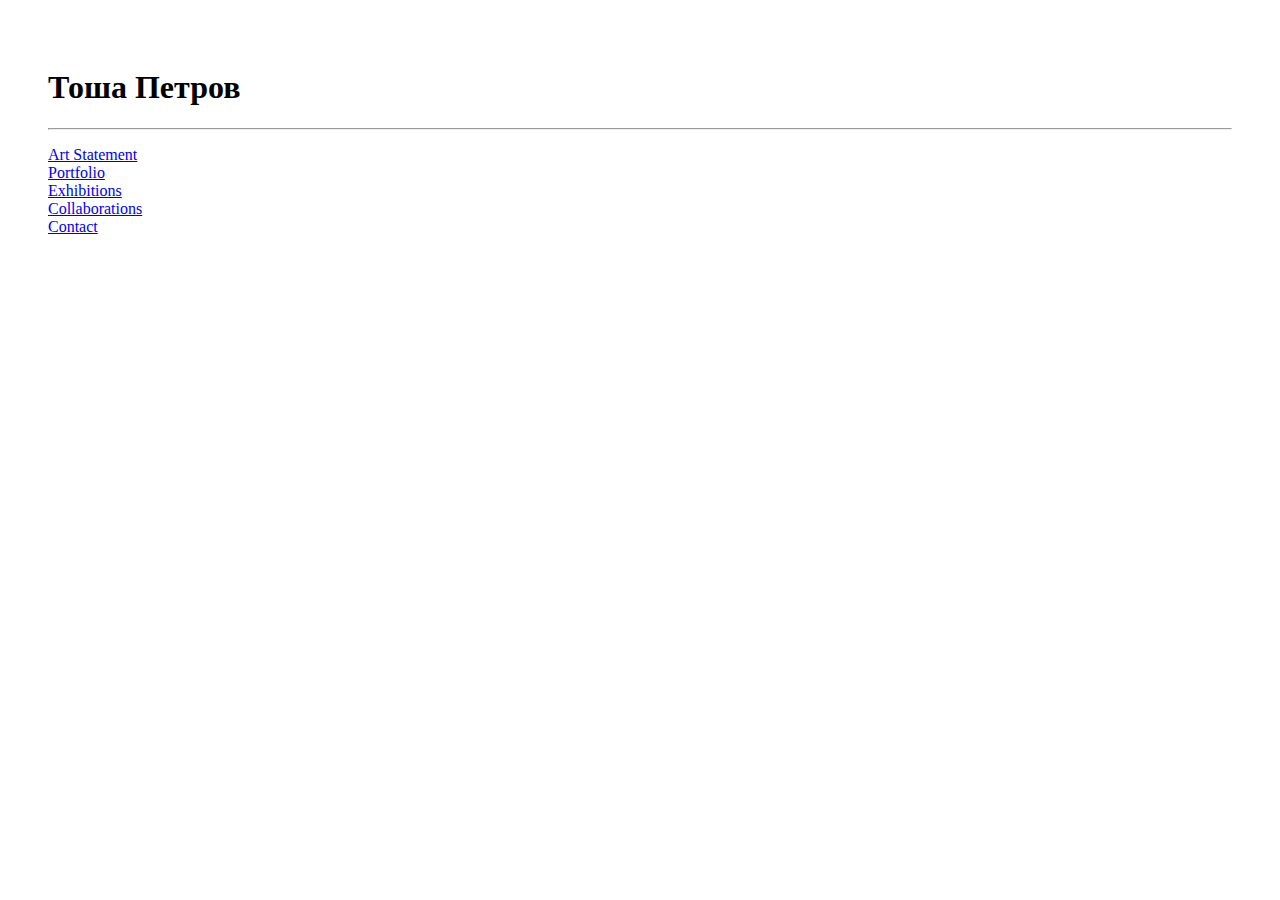
<file: index.html>
<!DOCTYPE html>
<html lang="en">
<head>
  <meta charset="UTF-8">
  <meta name="description" content="Портфолио художника Тоши Петрова: выставки, нейроарт, коллаборации с музеями и театром.">
  <meta name="keywords" content="художник, портфолио, современное искусство, нейроарт, видеоарт, выставки, искусственный интеллект, Тоша Петров">
  <meta name="author" content="Tosha Petrov">
  <title>Тоша Петров – Художник</title>
</head>
<body style="font-family: serif; background: white; padding: 40px;">
  <h1>Тоша Петров</h1>
  <hr>
  <ul style="list-style: none; padding-left: 0;">
    <li><a href="art-statement.html">Art Statement</a></li>
    <li><a href="portfolio.html">Portfolio</a></li>
    <li><a href="exhibitions.html">Exhibitions</a></li>
    <li><a href="collaborations.html">Collaborations</a></li>
    <li><a href="contact.html">Contact</a></li>
  </ul>
</body>
</html>
</file>
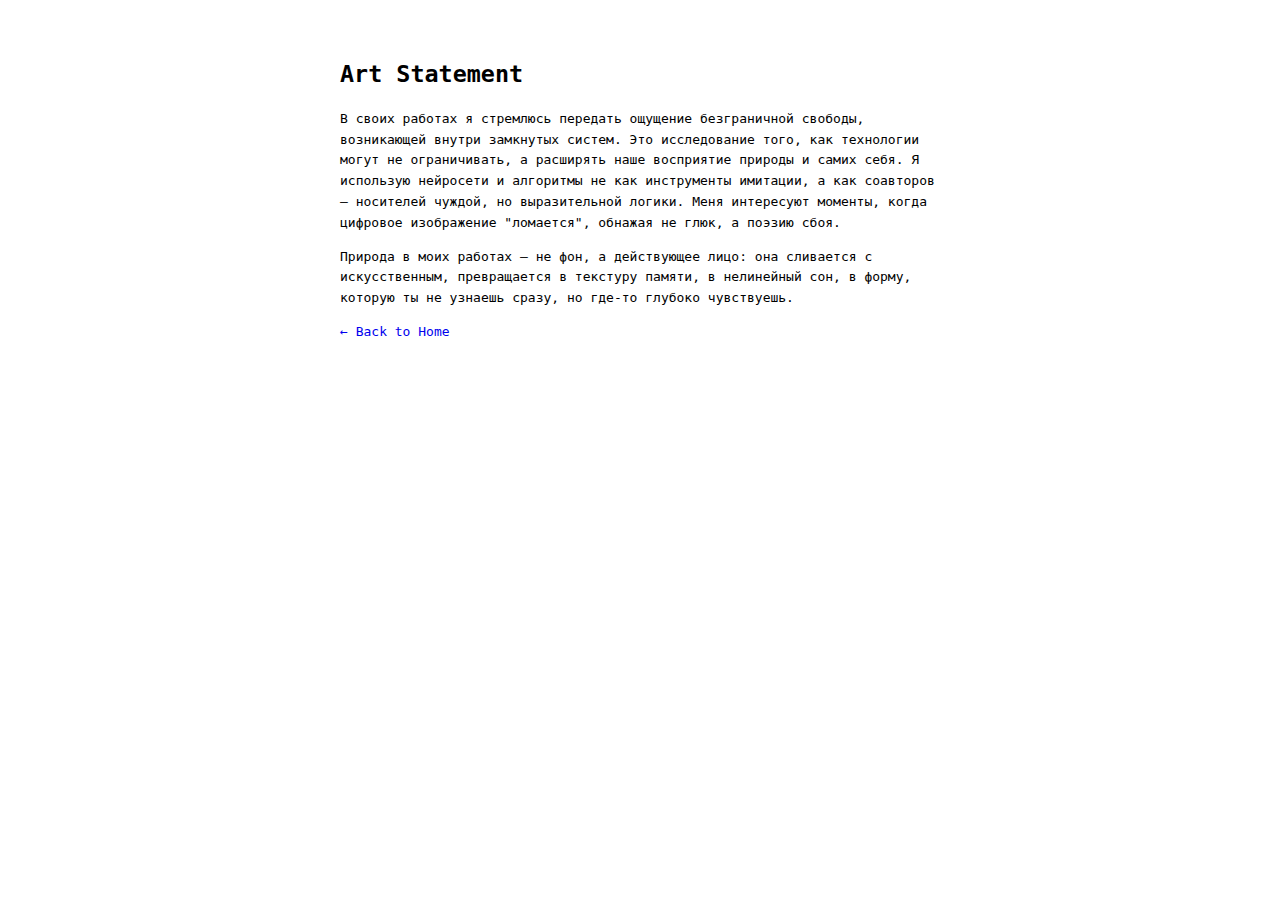
<file: art-statement.html>
<!DOCTYPE html>
<html lang="en">
<head>
  <meta charset="UTF-8">
  <title>Art Statement – Tosha Petrov</title>
  <link rel="stylesheet" href="style.css">
  <meta name="description" content="Art Statement художника Тоша Петров.">
  <link rel="icon" href="https://fav.farm/✍%EF%B8%8F" type="image/x-icon">
  <!-- Yandex.Metrika counter -->
<script type="text/javascript" >
   (function(m,e,t,r,i,k,a){m[i]=m[i]||function(){(m[i].a=m[i].a||[]).push(arguments)};
   m[i].l=1*new Date();
   for (var j = 0; j < document.scripts.length; j++) {if (document.scripts[j].src === r) { return; }}
   k=e.createElement(t),a=e.getElementsByTagName(t)[0],k.async=1,k.src=r,a.parentNode.insertBefore(k,a)})
   (window, document, "script", "https://mc.yandex.ru/metrika/tag.js", "ym");

   ym(102196430, "init", {
        clickmap:true,
        trackLinks:true,
        accurateTrackBounce:true,
        webvisor:true
   });
</script>
<noscript><div><img src="https://mc.yandex.ru/watch/102196430" style="position:absolute; left:-9999px;" alt="" /></div></noscript>
<!-- /Yandex.Metrika counter -->
</head>
<body>
  <h1>Art Statement</h1>
  <p>
    В своих работах я стремлюсь передать ощущение безграничной свободы, возникающей внутри замкнутых систем. Это исследование того, как технологии могут не ограничивать, а расширять наше восприятие природы и самих себя.
Я использую нейросети и алгоритмы не как инструменты имитации, а как соавторов — носителей чуждой, но выразительной логики. Меня интересуют моменты, когда цифровое изображение "ломается", обнажая не глюк, а поэзию сбоя.
</p>
<p>
Природа в моих работах — не фон, а действующее лицо: она сливается с искусственным, превращается в текстуру памяти, в нелинейный сон, в форму, которую ты не узнаешь сразу, но где-то глубоко чувствуешь.
  </p>
  <p><a href="index.html">← Back to Home</a></p>
</body>
</html>
</file>
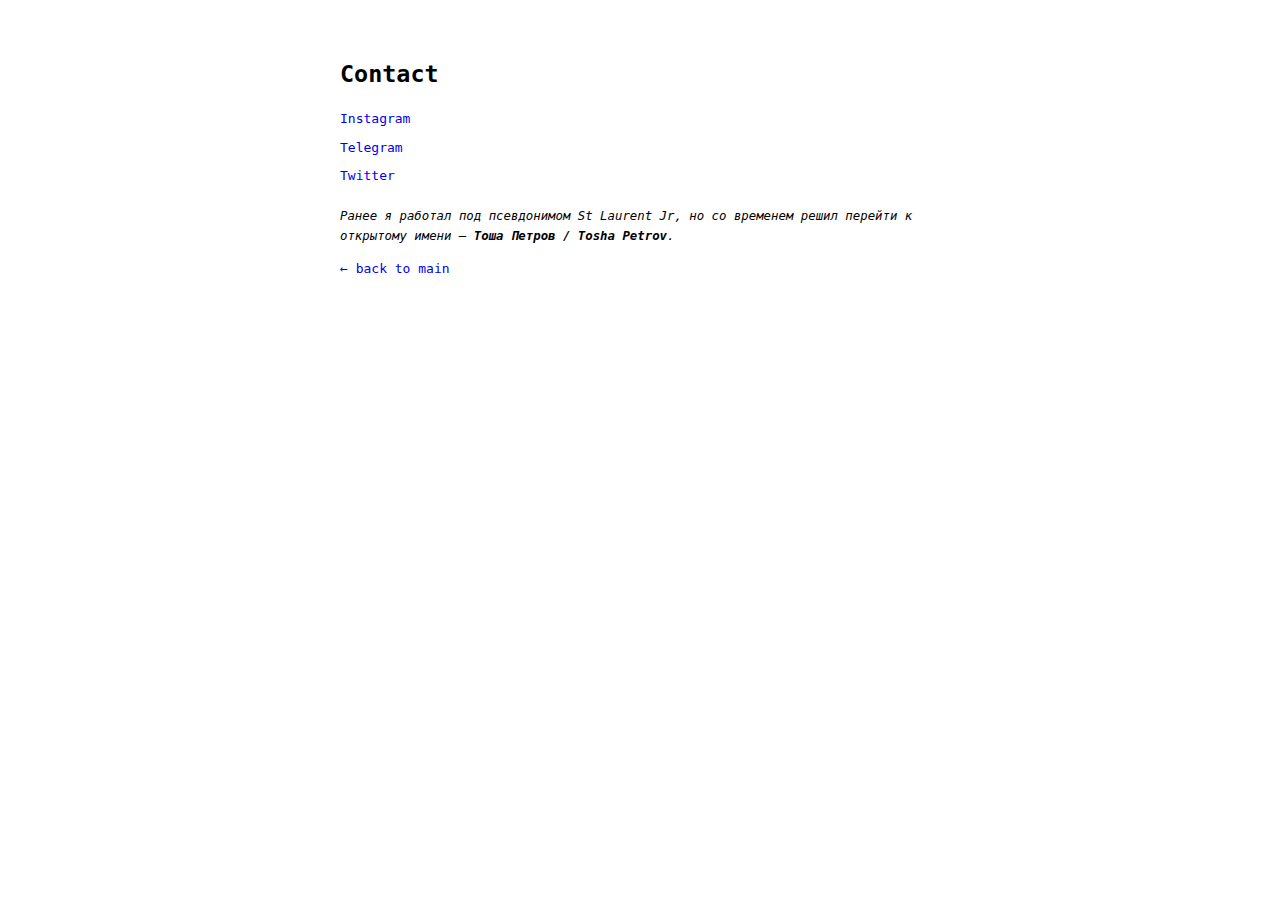
<file: contact.html>
<!DOCTYPE html>
<html lang="ru">
<head>
  <meta charset="UTF-8">
  <title>Contact — Tosha Petrov</title>
  <meta name="description" content="Контакты художника Тоши Петрова (ранее St Laurent Jr): Instagram, Telegram, Twitter.">
  <link rel="icon" href="https://fav.farm/📫" type="image/x-icon">
  <style>
    body {
      font-family: monospace;
      background-color: #ffffff;
      color: #000000;
      padding: 40px;
      max-width: 600px;
      margin: auto;
      line-height: 1.6;
    }
    h1 {
      font-size: 1.8em;
    }
    a {
      display: block;
      margin-bottom: 8px;
      color: #0000EE;
      text-decoration: none;
    }
    a:hover {
      text-decoration: underline;
    }
    .note {
      margin-top: 20px;
      font-style: italic;
      font-size: 0.95em;
    }
  </style>
</head>
<body>
  <h1>Contact</h1>

  <a href="https://instagram.com/your_username" target="_blank" rel="noopener noreferrer">Instagram</a>
  <a href="https://t.me/your_channel" target="_blank" rel="noopener noreferrer">Telegram</a>
  <a href="https://twitter.com/your_username" target="_blank" rel="noopener noreferrer">Twitter</a>

  <p class="note">Ранее я работал под псевдонимом <em>St Laurent Jr</em>, но со временем решил перейти к открытому имени — <strong>Тоша Петров / Tosha Petrov</strong>.</p>

  <a href="index.html">← back to main</a>
</body>
</html>
</file>
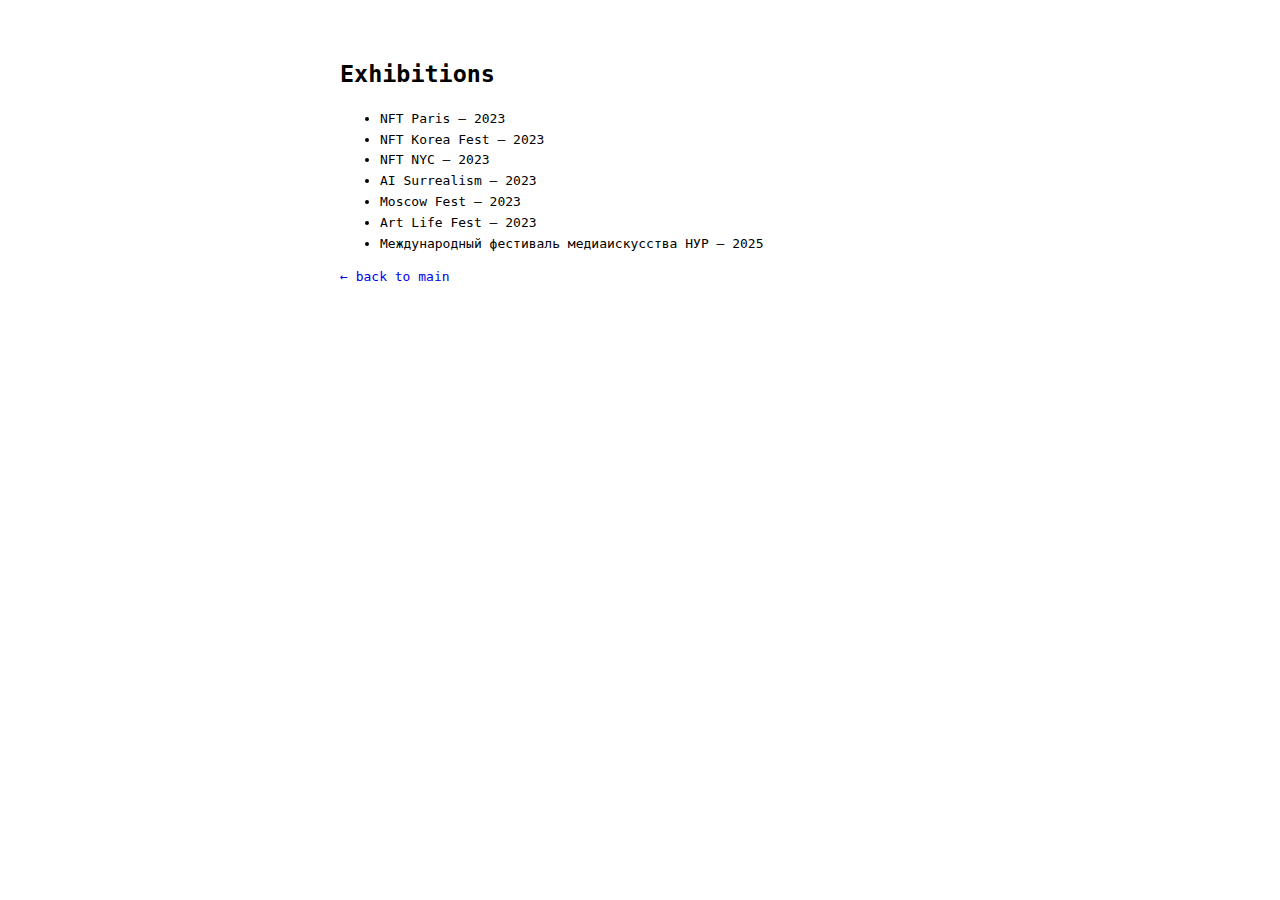
<file: exhibitions.html>
<!DOCTYPE html>
<html lang="ru">
<head>
  <meta charset="UTF-8">
  <title>Exhibitions — Tosha Petrov</title>
  <meta name="description" content="Выставки художника Тоши Петрова: NFT Paris, AI Surrealism, NFT NYC и другие.">
  <link rel="icon" href="https://fav.farm/🖼️" type="image/x-icon">
  <link rel="stylesheet" href="style.css">
</head>
<body>
  <h1>Exhibitions</h1>

  <ul>
    <li>NFT Paris — 2023</li>
    <li>NFT Korea Fest — 2023</li>
    <li>NFT NYC — 2023</li>
    <li>AI Surrealism — 2023</li>
    <li>Moscow Fest — 2023</li>
    <li>Art Life Fest — 2023</li>
    <li>Международный фестиваль медиаискусствa НУР — 2025</li>
  </ul>

  <a href="index.html">← back to main</a>
</body>
</html>
</file>
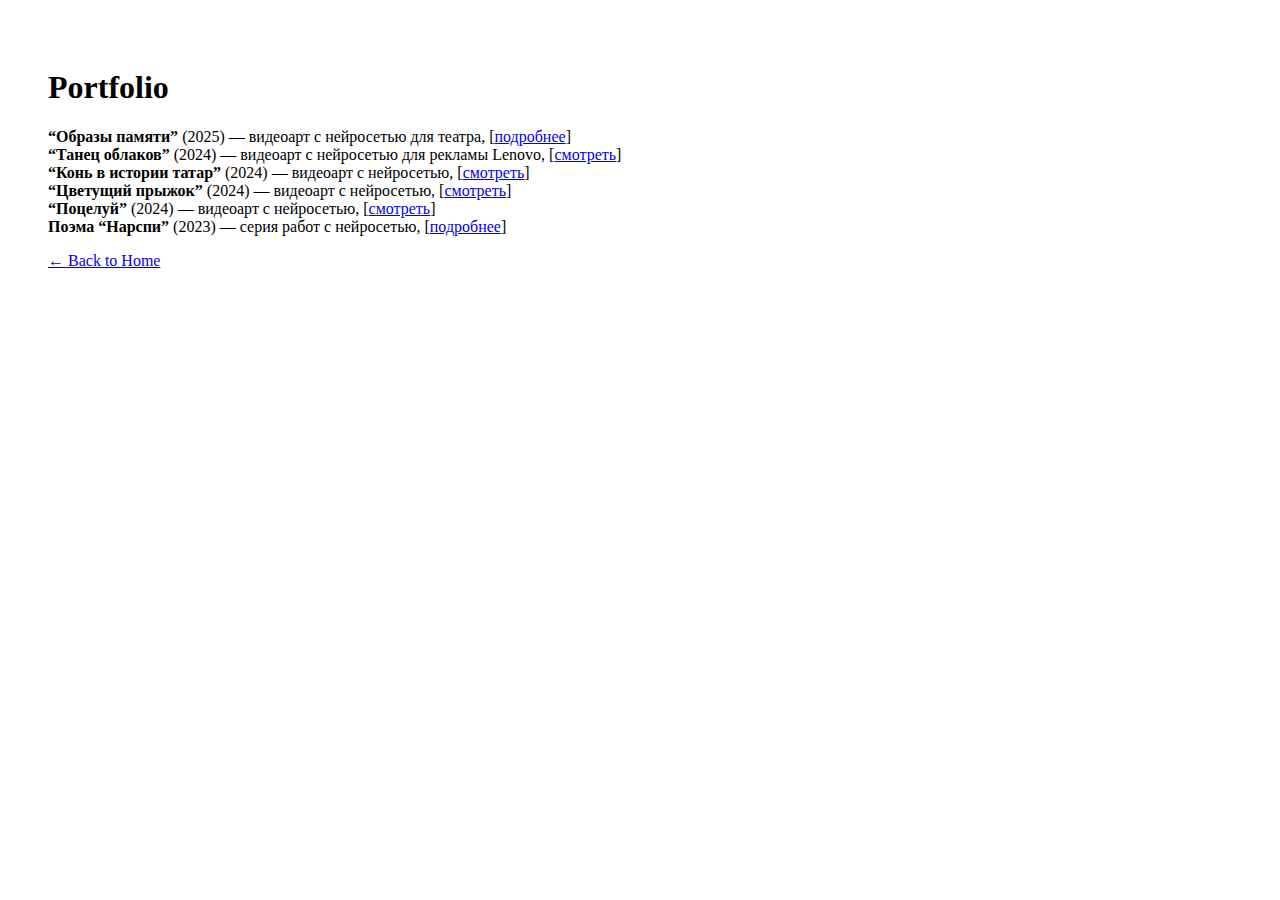
<file: portfolio.html>
<!DOCTYPE html>
<html lang="en">
<head>
  <meta charset="UTF-8">
  <title>Portfolio – Tosha Petrov</title>
</head>
<body style="font-family: serif; background: white; padding: 40px;">
  <h1>Portfolio</h1>

  <ul style="list-style: none; padding-left: 0;">
    <li><strong>“Образы памяти”</strong> (2025) — видеоарт с нейросетью для театра, [<a href="#">подробнее</a>]</li>
    <li><strong>“Танец облаков”</strong> (2024) — видеоарт с нейросетью для рекламы Lenovo, [<a href="#">смотреть</a>]</li>
    <li><strong>“Конь в истории татар”</strong> (2024) — видеоарт с нейросетью, [<a href="#">смотреть</a>]</li>
    <li><strong>“Цветущий прыжок”</strong> (2024) — видеоарт с нейросетью, [<a href="#">смотреть</a>]</li>
    <li><strong>“Поцелуй”</strong> (2024) — видеоарт с нейросетью, [<a href="#">смотреть</a>]</li>
    <li><strong>Поэма “Нарспи”</strong> (2023) — серия работ с нейросетью, [<a href="#">подробнее</a>]</li>
  </ul>

  <p><a href="index.html">← Back to Home</a></p>
</body>
</html>
</file>
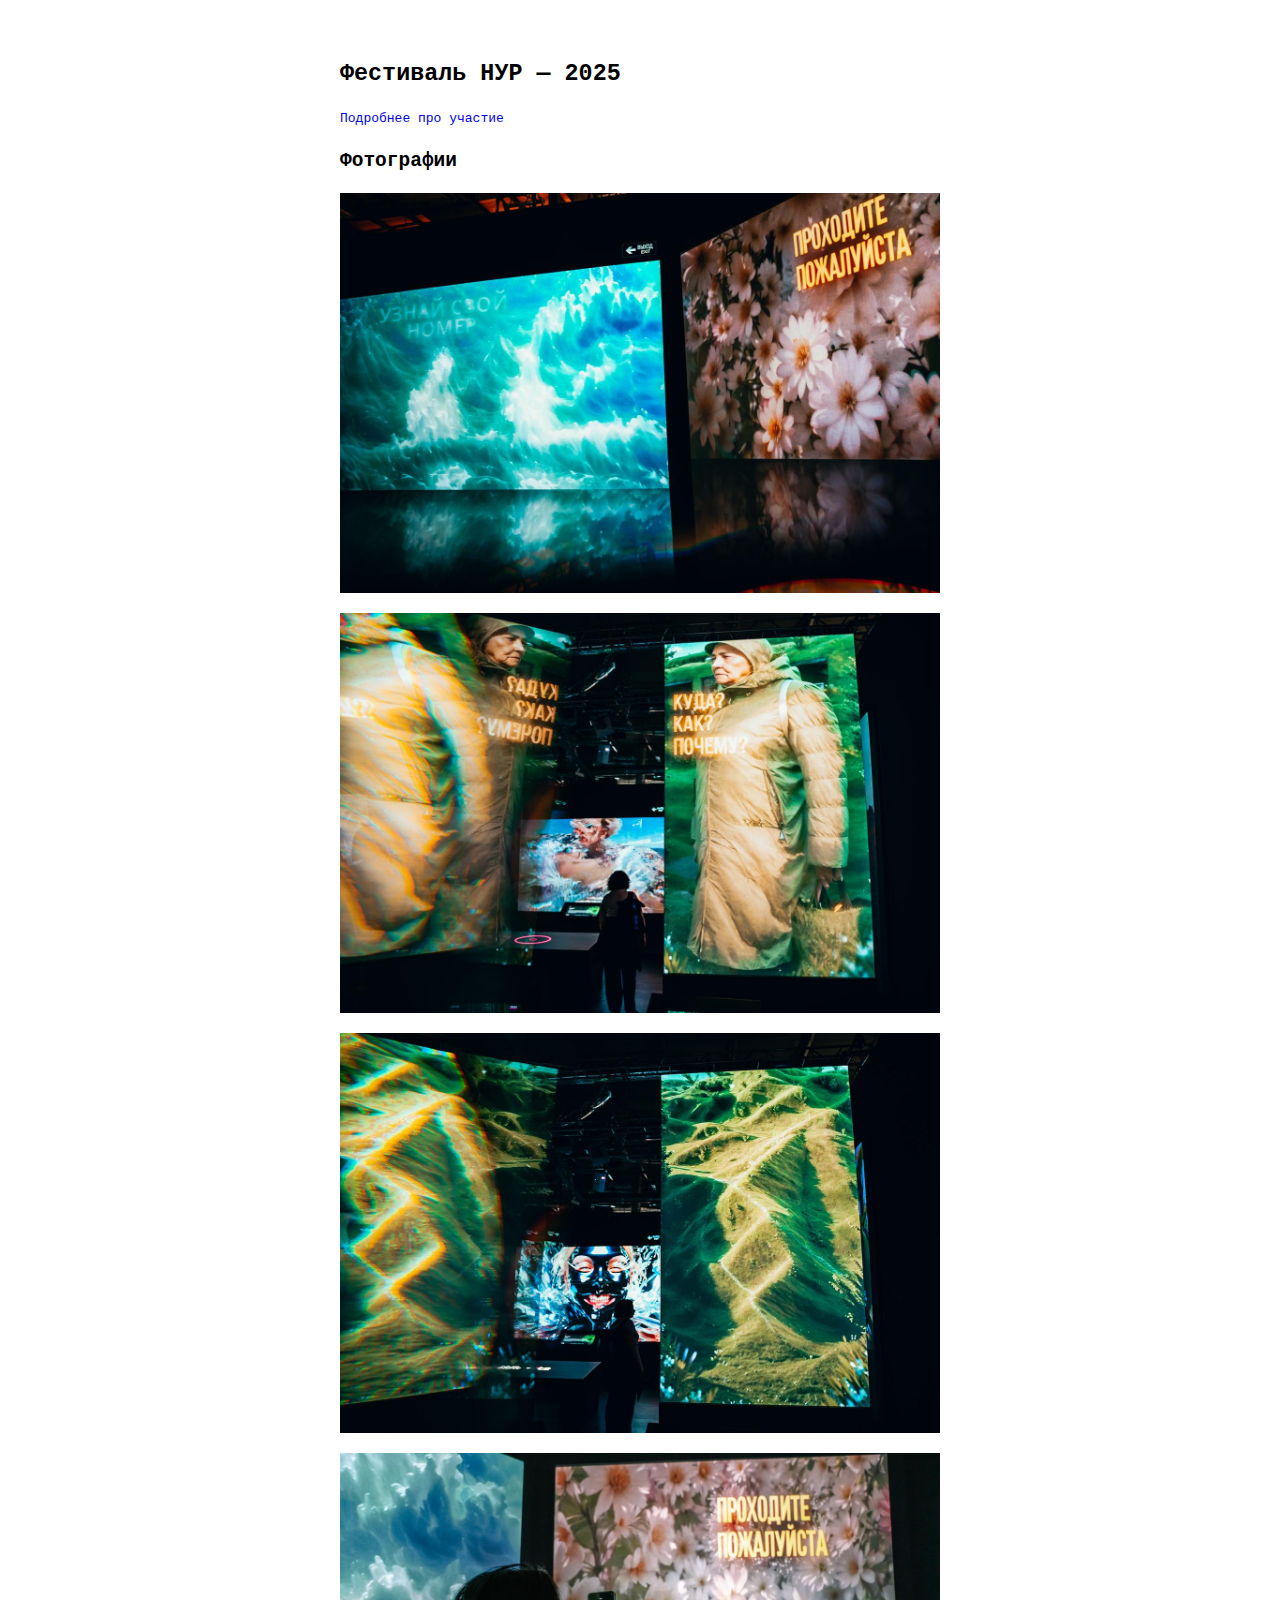
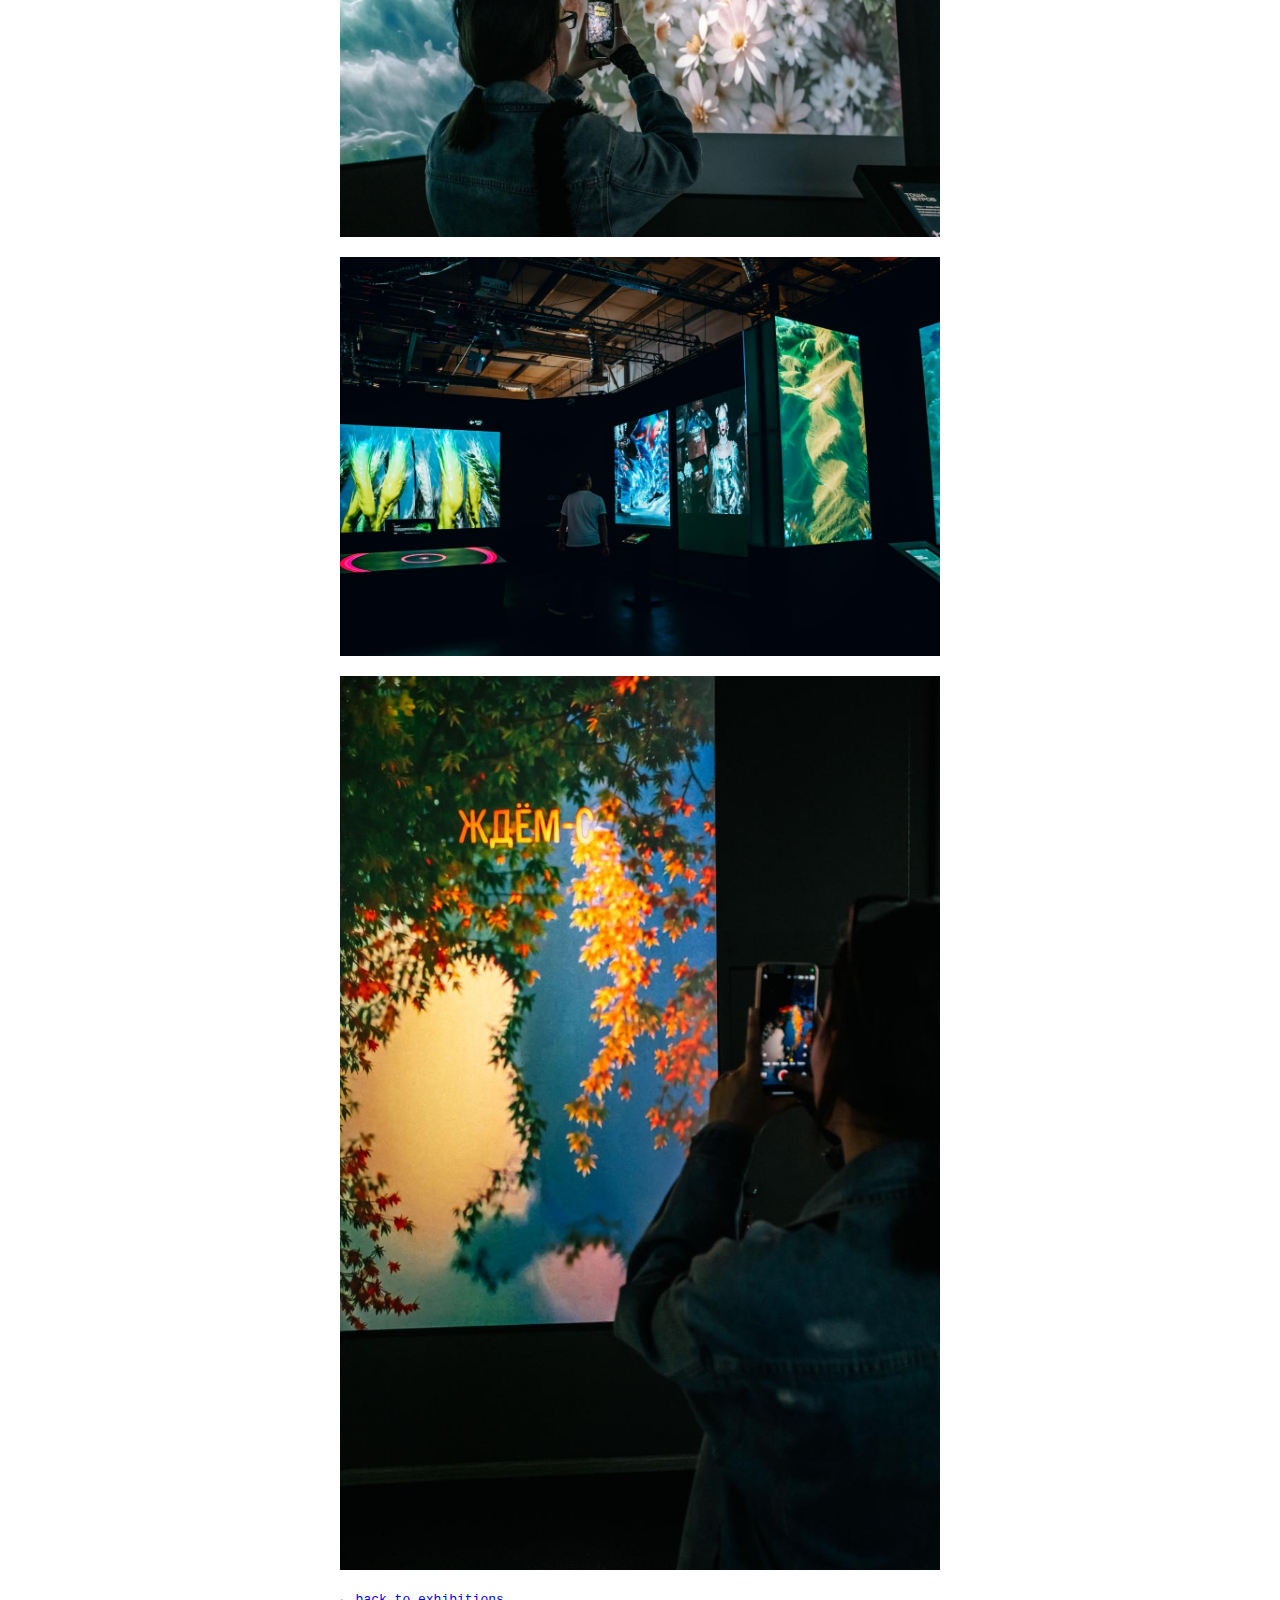
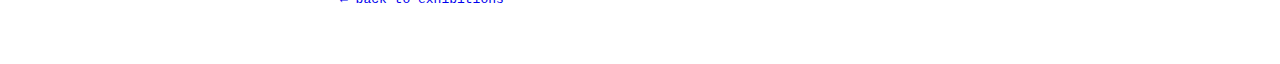
<file: exhibitions/festival-nur-2025.html>
<!DOCTYPE html>
<html lang="ru">
<head>
  <meta charset="UTF-8">
  <title>Международный фестиваль НУР — 2025 — Exhibition</title>
  <meta name="description" content="Участие Тоши Петрова в международном фестивале НУР 2025 в Казани. Фото, описание, контекст.">
  <link rel="icon" href="https://fav.farm/🖼️" type="image/x-icon">
  <link rel="stylesheet" href="../style.css">
  <style>
    img {
      display: block;
      margin-bottom: 20px;
      width: 100%;
      max-width: 100%;
      height: auto;
    }
  </style>
</head>
<body>
  <h1>Фестиваль НУР — 2025</h1>

  <p><a href="https://t.me/StLaurentJr/348" target="_blank" rel="noopener noreferrer">Подробнее про участие</a></p>

  <h2>Фотографии</h2>

  <img src="../images/festival-nur-2025/toshapetrov-1.jpeg" alt="Работа Тоши Петрова на фестивале НУР" loading="lazy">
  <img src="../images/festival-nur-2025/toshapetrov-2.jpeg" alt="Работа Тоши Петрова на фестивале НУР" loading="lazy">
  <img src="../images/festival-nur-2025/toshapetrov-3.jpeg" alt="Работа Тоши Петрова на фестивале НУР" loading="lazy">
  <img src="../images/festival-nur-2025/toshapetrov-4.jpeg" alt="Работа Тоши Петрова на фестивале НУР" loading="lazy">
  <img src="../images/festival-nur-2025/toshapetrov-5.jpeg" alt="Работа Тоши Петрова на фестивале НУР" loading="lazy">
  <img src="../images/festival-nur-2025/toshapetrov-6.jpeg" alt="Работа Тоши Петрова на фестивале НУР" loading="lazy">

  <p><a href="../exhibitions.html">← back to exhibitions</a></p>
</body>
</html>
</file>
<file: style.css>
/* style.css */
body {
  font-family: monospace;
  background-color: #ffffff;
  color: #000000;
  padding: 40px;
  max-width: 600px;
  margin: auto;
  line-height: 1.6;
}
h1 {
  font-size: 1.8em;
}
a {
  display: block;
  margin-bottom: 8px;
  color: #0000EE;
  text-decoration: none;
}
a:hover {
  text-decoration: underline;
}
.note {
  margin-top: 20px;
  font-style: italic;
  font-size: 0.95em;
}

.exhibitions-list {
  list-style: none;
  padding-left: 0;
  margin-top: 20px;
}

.exhibitions-list li {
  margin-bottom: 12px;
}

.exhibitions-list a {
  text-decoration: underline;
  color: #000;
  transition: opacity 0.2s ease;
}

.exhibitions-list a:hover {
  opacity: 0.7;
}

.external-link {
  text-decoration: underline;
  color: #000;
  transition: opacity 0.2s ease;
}

.external-link:hover {
  opacity: 0.7;
}
</file>
